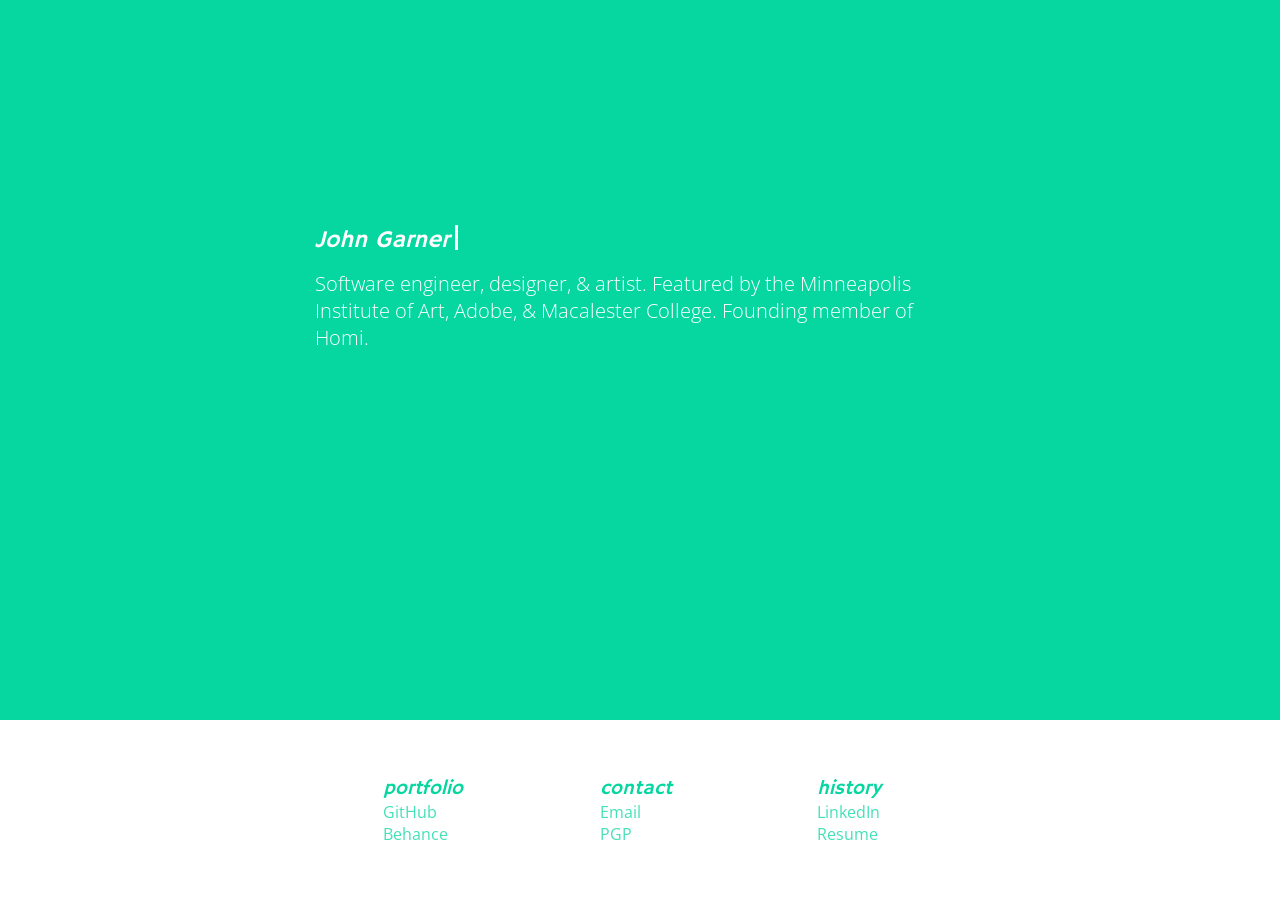
<file: index.html>
<!doctype html>
<html lang="en">
	
<head>
<meta charset="UTF-8">
<title>John Garner - Garner I/O</title>
<meta name="description" content="Software engineer, designer, & artist.">
<meta name="author" content="John Garner">
<meta name="theme-color" content="#FFFFFF"/>
<meta name="viewport" content="width=device-width, initial-scale=1">
<link href="stylesheet.css" type="text/css" rel="stylesheet"/>
<link href="https://fonts.googleapis.com/css?family=Hammersmith+One|Open+Sans&display=swap&subset=latin-ext" rel="stylesheet">
<link rel="apple-touch-icon" sizes="180x180" href="apple-touch-icon.png">
<link rel="icon" type="image/png" sizes="32x32" href="favicon-32x32.png">
<link rel="icon" type="image/png" sizes="16x16" href="favicon-16x16.png">
<link rel="manifest" href="site.webmanifest">
</head>
	
<body>
	
	<div class="section01">
		<div class="topText typing">
			<h1>John Garner</h1>
			<p>Software engineer, designer, & artist. Featured by the Minneapolis Institute of Art, Adobe, & Macalester College. Founding member of Homi.</p>
		</div>
	</div>	
		
	<div class="section02">
		<div class="bottomText">
			
			<div>
				<div class="emoji">
					<h2 class="portfolio"><span class="align">portfolio</span></h2>
				</div>
				<a href="https://github.com/johngarner" target="_blank" rel="noopener">GitHub</a> <br>
				<a href="https://www.behance.net/john-garner" target="_blank" rel="noopener">Behance</a>
			</div>
			
			<div>
				<div class="emoji">
					<h2 class="contact"><span class="align">contact</span></h2>
				</div>
				<a href="https://aemail.com/oVz" target="_blank" rel="noopener">Email</a> <br>
				<a href="https://keybase.io/garner" target="_blank" rel="noopener">PGP</a>
			</div>
			
			<div>
				<div class="emoji">
					<h2 class="history"><span class="align">history</span></h2>
				</div>
				<a href="https://linkedin.com/in/john-garner" target="_blank" rel="noopener"> LinkedIn</a> <br>
				<a href="https://drive.google.com/file/d/0Bwah_k7J5JepUFRQOEM3QTl5N3M/view" target="_blank" rel="noopener">Resume</a>
			</div>
			
		</div>
	</div>
	
</body>
</html>
</file>
<file: stylesheet.css>
/*
Colors:

blue: 061233
red: E38585

green: 06D6A0
white: FFFFFF
*/

html {
	background-color: #FFFFFF;
}

body {
	margin: 0;
	max-height: -webkit-fill-available;
}

.section01 {
	background-color: #06D6A0;
	width: 100vw;
	height: 80vh;
}

.section02 {
	background-color: #FFFFFF;
	width: 100vw;

	-webkit-animation: fadein 2s; /* Safari, Chrome and Opera > 12.1 */
	   -moz-animation: fadein 2s; /* Firefox < 16 */
		-ms-animation: fadein 2s; /* Internet Explorer */
		 -o-animation: fadein 2s; /* Opera < 12.1 */
			animation: fadein 2s;
}

.topText {
	width: 650px;
	max-width: 80vw;
	padding-top: 25vh;
	margin: auto;
}

.bottomText {
	width: 650px;
	max-width: 80vw;
	display: flex;
	margin: 5vh auto;
	height: 10vh;
}

.bottomText div {
	margin: auto;
	width: 80px;
}

.emoji {
	min-width: 71px;
	padding: 0px !important;
}

.GIF {
	height: 384px;
	width: 584px;
	max-width: 80vw;
	pointer-events: none;
}

h1 {
	margin: 0;
	color: #FFFFFF;
	font-family: "Hammersmith One", "Helvetica", "Arial", sans-serif;
	font-size: 1.5em;
	font-weight: 300;
	height: 25px;
}

h2 {
	margin: 0;
	color: #06D6A0;
	font-family: "Hammersmith One", "Helvetica", "Arial", sans-serif;
	font-size: 1.25em;
	font-weight: 400;
}

h1,h2  .emoji, .portfolio, .contact, .history{
	font-style: italic;
}

p {
	margin: 0;
	color: #FFFFFF;
	font-family: "Open Sans", "Arial", sans-serif;
	font-size: 1.25em;
	font-weight: 300;
	padding-top: 2.25vh;
	animation: fadein-opacity 1.5s;
}

a {
	margin: 0;
	color: #06D6A0;
	font-family: "Open Sans", "Arial", sans-serif;
	text-decoration: none;
	opacity: .75;
}

a:hover { 
	background-color: #06D6A0;
	color: #FFFFFF;
}

a:active {
	background-color: #06D6A0;
	color: #FFFFFF;
	opacity: 1;
}

.emoji:hover h2.portfolio span{
	display: none;
}

.emoji:hover h2.portfolio:after{
	font-style: normal;
	content: '📓';
	font-size: .7em;
}

.emoji:hover h2.contact span{
	display: none;
}

.emoji:hover h2.contact:after{
	font-style: normal;
	content: '✉️';
	font-size: .7em;
}

.emoji:hover h2.history span{
	display: none;
}

.emoji:hover h2.history:after{
	font-style: normal;
	content: '📄';
	font-size: .7em;
}

.typing h1 {
	overflow: hidden;
	border-right: .15em solid #FFFFFF;
	white-space: nowrap;
	max-width: 140px;
	animation: 
		typing 2.5s steps(30, end),
		blink-caret 1.1s step-end infinite;
}

@keyframes fadein {
	from { opacity: 0; }
	to   { opacity: 1; }
}

/* Firefox < 16 */
@-moz-keyframes fadein {
	from { opacity: 0; }
	to   { opacity: 1; }
}

/* Safari, Chrome and Opera > 12.1 */
@-webkit-keyframes fadein {
	from { opacity: 0; }
	to   { opacity: 1; }
}

/* Internet Explorer */
@-ms-keyframes fadein {
	from { opacity: 0; }
	to   { opacity: 1; }
}

/* Opera < 12.1 */
@-o-keyframes fadein {
	from { opacity: 0; }
	to   { opacity: 1; }
}

@keyframes typing {
	from { width: 0% }
	to { width: 100% }
}

@keyframes blink-caret {
	from, to { border-color: transparent }
	50% { border-color: #FFFFFF }
}

@keyframes fadein-opacity {
	from { opacity: 0; }
	to   { opacity: 1; }
}

@keyframes fadein-color {
	from { background-color: #06D6A0; }
	to   { background-color: #FFFFFF; }
}
</file>
